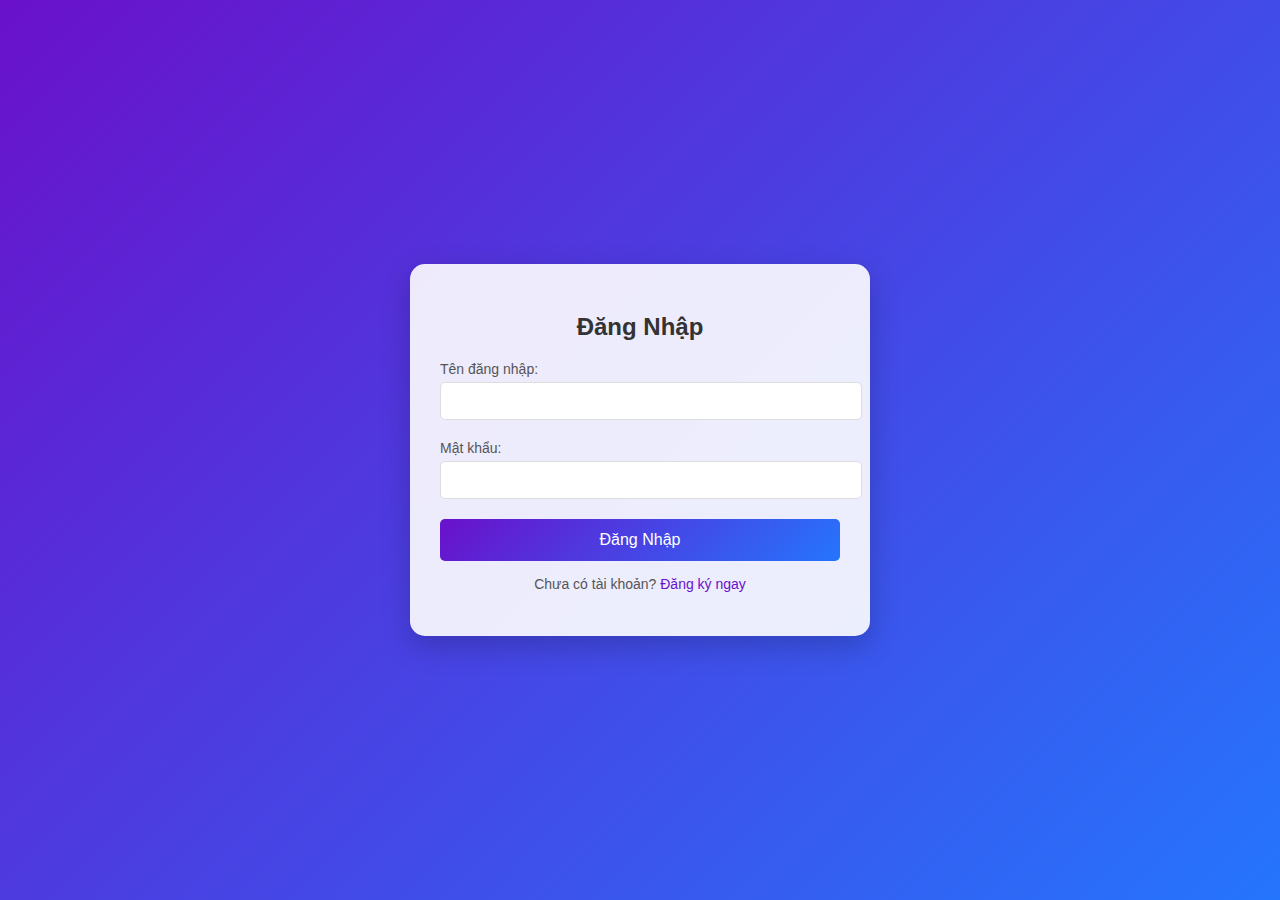
<file: index.html>
<!DOCTYPE html>
<html lang="vi">
<head>
    <meta charset="UTF-8">
    <meta name="viewport" content="width=device-width, initial-scale=1.0">
    <title>Đăng Nhập</title>
    <link rel="stylesheet" href="styles.css">
</head>
<body>
    <div class="form-container">
        <h2>Đăng Nhập</h2>
        <form id="login-form">
            <div class="form-group">
                <label for="username">Tên đăng nhập:</label>
                <input type="text" id="username" name="username" required>
            </div>
            <div class="form-group">
                <label for="password">Mật khẩu:</label>
                <input type="password" id="password" name="password" required>
            </div>
            <button type="submit" class="btn-login">Đăng Nhập</button>
        </form>
        <p>Chưa có tài khoản? <a href="register.html">Đăng ký ngay</a></p>
    </div>

    <script>
        
        document.getElementById('login-form').addEventListener('submit', function (e) {
            e.preventDefault();

     
            const username = document.getElementById('username').value;
            const password = document.getElementById('password').value;

          
            const savedUsername = localStorage.getItem('username');
            const savedPassword = localStorage.getItem('password');

        
            if (username === savedUsername && password === savedPassword) {
                alert('Đăng nhập thành công!');
              
                window.location.href = 'form.html';
            } else {
                alert('Tên đăng nhập hoặc mật khẩu không đúng!');
            }
        });
    </script>
</body>
</html>
</file>
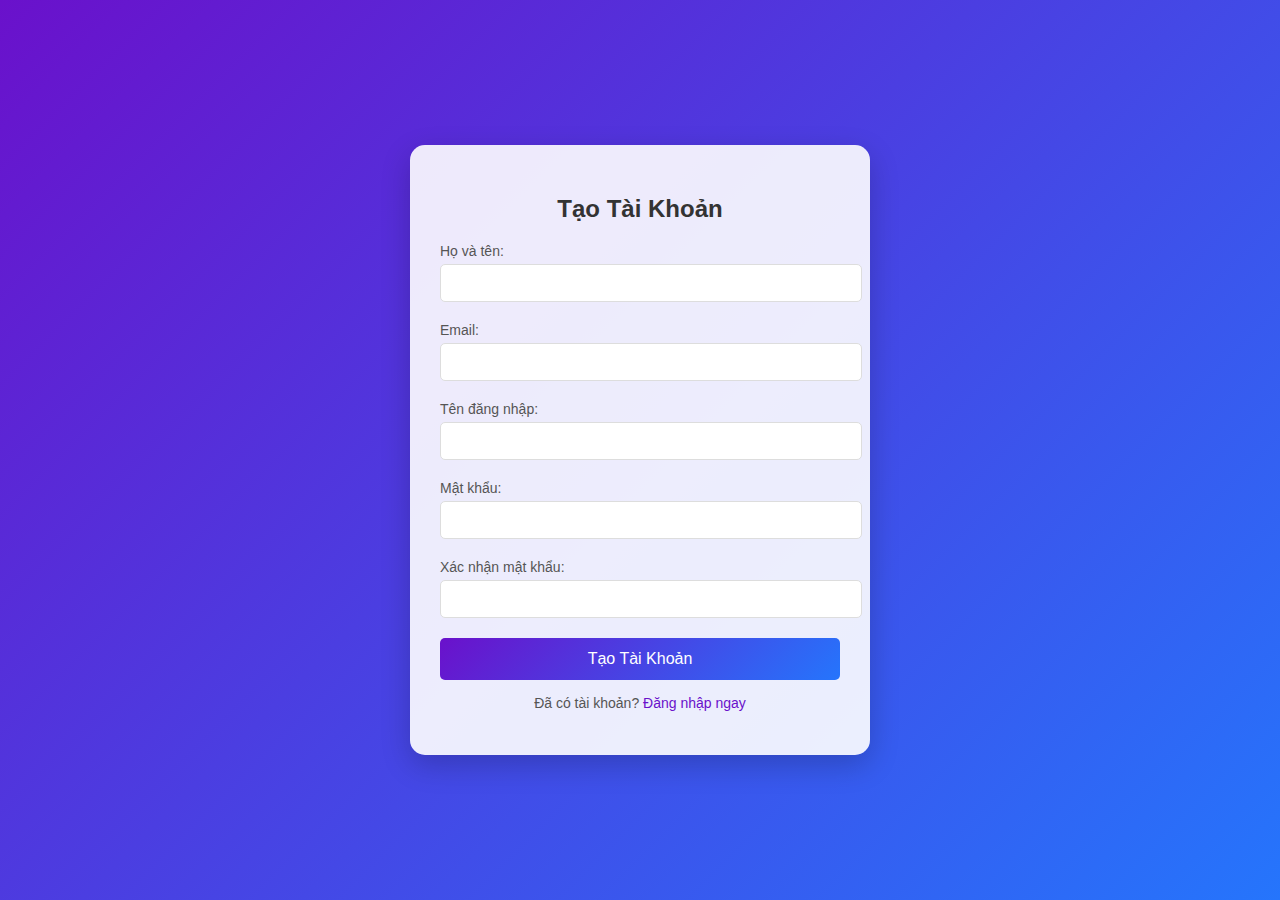
<file: register.html>
<!DOCTYPE html>
<html lang="vi">
<head>
    <meta charset="UTF-8">
    <meta name="viewport" content="width=device-width, initial-scale=1.0">
    <title>Tạo Tài Khoản</title>
    <link rel="stylesheet" href="styles.css">
</head>
<body>
    <div class="form-container">
        <h2>Tạo Tài Khoản</h2>
        <form id="register-form">
            <div class="form-group">
                <label for="fullname">Họ và tên:</label>
                <input type="text" id="fullname" name="fullname" required>
            </div>
            <div class="form-group">
                <label for="email">Email:</label>
                <input type="email" id="email" name="email" required>
            </div>
            <div class="form-group">
                <label for="new-username">Tên đăng nhập:</label>
                <input type="text" id="new-username" name="new-username" required>
            </div>
            <div class="form-group">
                <label for="new-password">Mật khẩu:</label>
                <input type="password" id="new-password" name="new-password" required>
            </div>
            <div class="form-group">
                <label for="confirm-password">Xác nhận mật khẩu:</label>
                <input type="password" id="confirm-password" name="confirm-password" required>
            </div>
            <button type="submit" class="btn-register">Tạo Tài Khoản</button>
        </form>
        <p>Đã có tài khoản? <a href="login.html">Đăng nhập ngay</a></p>
    </div>

    <script>
        
        document.getElementById('register-form').addEventListener('submit', function (e) {
            e.preventDefault();

       
            const username = document.getElementById('new-username').value;
            const password = document.getElementById('new-password').value;
            const confirmPassword = document.getElementById('confirm-password').value;

           
            if (password !== confirmPassword) {
                alert('Mật khẩu nhập lại không khớp!');
                return;
            }

      
            localStorage.setItem('username', username);
            localStorage.setItem('password', password);

            
            alert('Tạo tài khoản thành công! Bạn sẽ được chuyển hướng về trang Đăng Nhập sau 3 giây.');
            setTimeout(function () {
                window.location.href = 'index.html';
            }, 3000);
        });
    </script>
</body>
</html>
</file>
<file: styles.css>
body {
    font-family: Arial, sans-serif;
    background: linear-gradient(135deg, #6a11cb, #2575fc);
    display: flex;
    justify-content: center;
    align-items: center;
    height: 100vh;
    margin: 0;
    overflow: hidden;
}

.form-container {
    background-color: rgba(255, 255, 255, 0.9);
    padding: 30px;
    border-radius: 15px;
    box-shadow: 0 10px 30px rgba(0, 0, 0, 0.2);
    width: 100%;
    max-width: 400px;
    text-align: center;
    animation: fadeIn 1s ease-in-out;
}

@keyframes fadeIn {
    from {
        opacity: 0;
        transform: translateY(-20px);
    }
    to {
        opacity: 1;
        transform: translateY(0);
    }
}

h2 {
    margin-bottom: 20px;
    color: #333;
    font-size: 24px;
    animation: slideIn 1s ease-in-out;
}

@keyframes slideIn {
    from {
        opacity: 0;
        transform: translateX(-20px);
    }
    to {
        opacity: 1;
        transform: translateX(0);
    }
}

.form-group {
    margin-bottom: 20px;
    text-align: left;
    animation: slideIn 1s ease-in-out;
}

label {
    display: block;
    margin-bottom: 5px;
    color: #555;
    font-size: 14px;
}

input[type="text"],
input[type="password"],
input[type="email"] {
    width: 100%;
    padding: 10px;
    border: 1px solid #ddd;
    border-radius: 5px;
    font-size: 14px;
    transition: border-color 0.3s ease;
}

input[type="text"]:focus,
input[type="password"]:focus,
input[type="email"]:focus {
    border-color: #6a11cb;
    outline: none;
    box-shadow: 0 0 5px rgba(106, 17, 203, 0.5);
}

.btn-login,
.btn-register {
    width: 100%;
    padding: 12px;
    background: linear-gradient(135deg, #6a11cb, #2575fc);
    color: #fff;
    border: none;
    border-radius: 5px;
    cursor: pointer;
    font-size: 16px;
    transition: background 0.1s ease, transform 0.1s ease;
}

.btn-login:hover,
.btn-register:hover {
    background: linear-gradient(135deg, #2575fc, #6a11cb);
    transform: translateY(-2px);
}

.btn-login:active,
.btn-register:active {
    transform: translateY(0);
}

p {
    margin-top: 15px;
    color: #555;
    font-size: 14px;
}

a {
    color: #6a11cb;
    text-decoration: none;
    transition: color 0.1s ease;
}

a:hover {
    color: #2575fc;
    text-decoration: underline;
}
</file>
